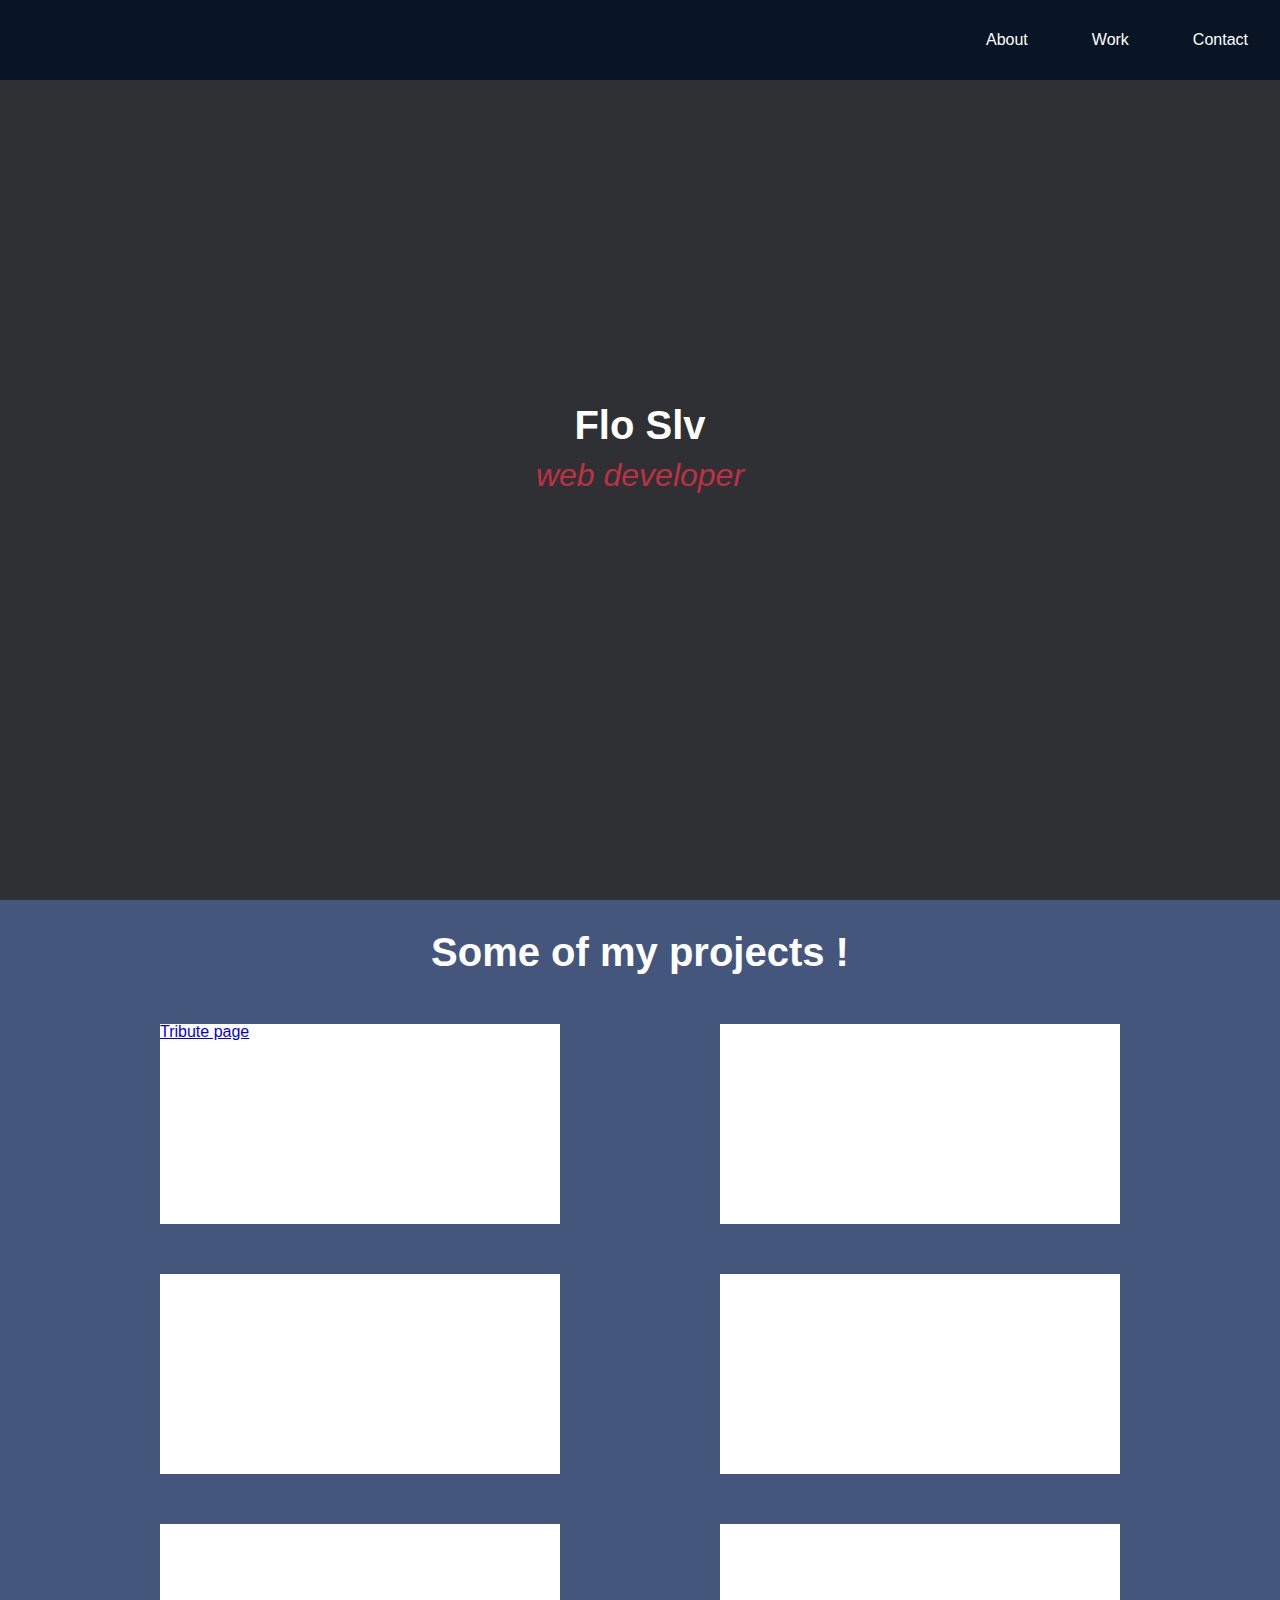
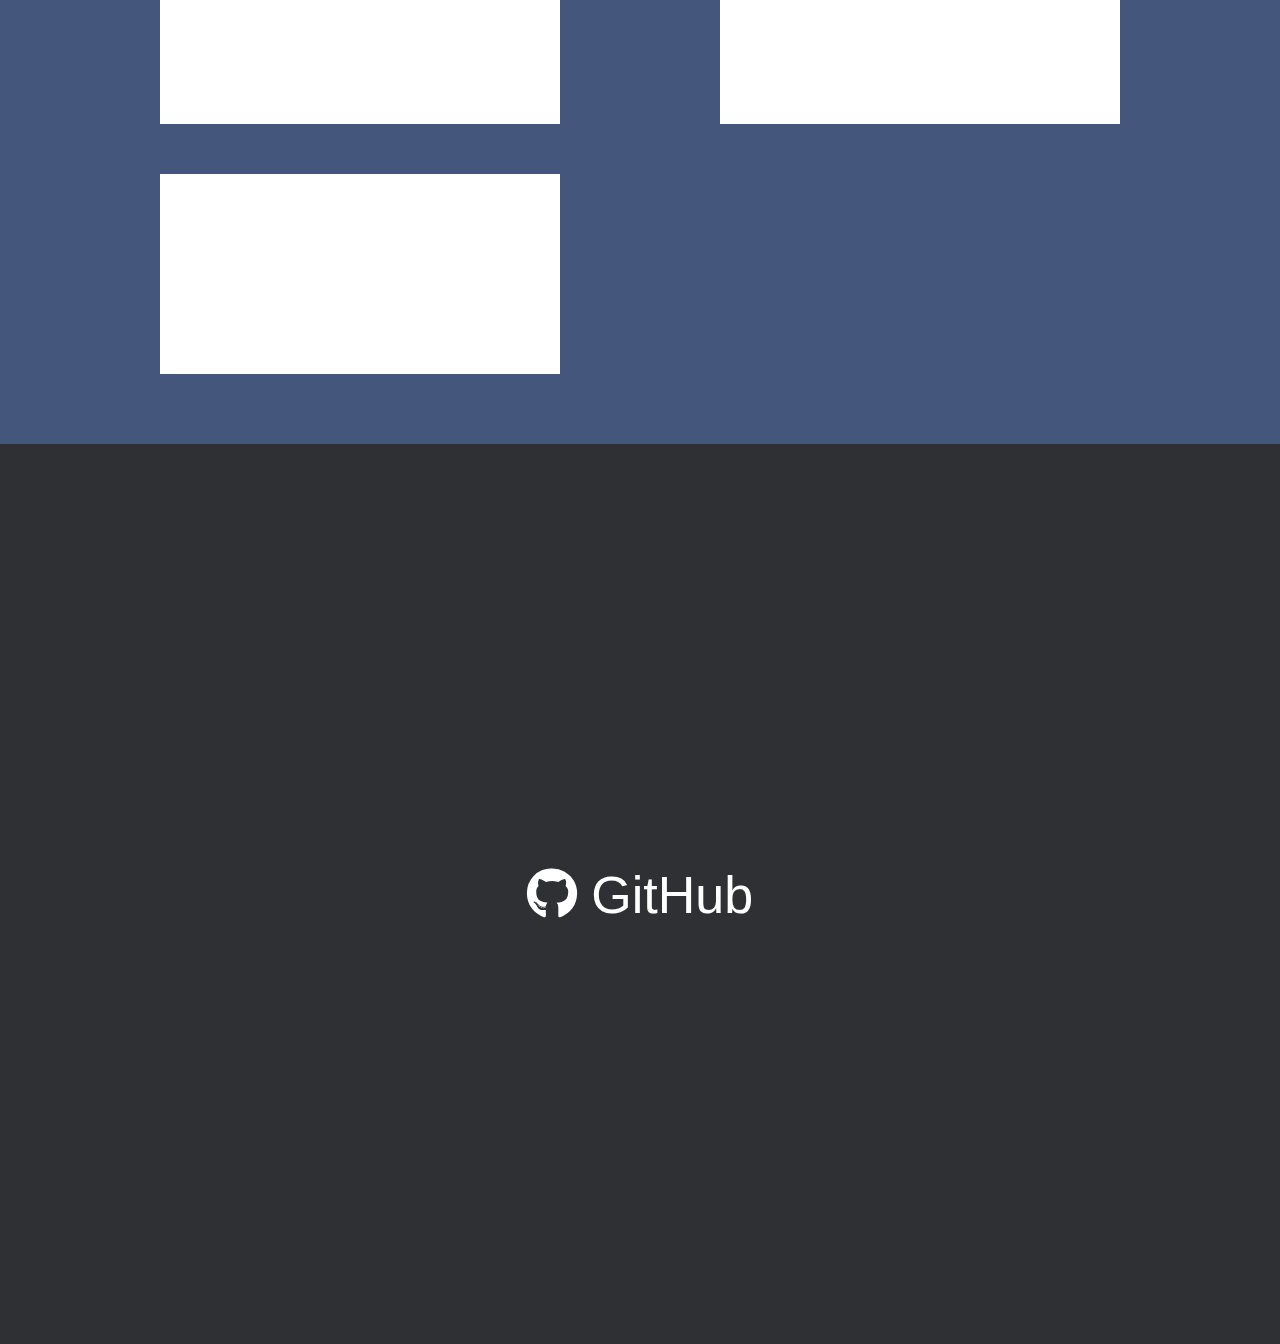
<file: ResponsiveWebDesign/Personal portfolio webpage/index.html>
<!DOCTYPE html>
<html>
    <head>
		<meta charset="UTF-8">
		<link rel="stylesheet" href="index.css">
		<link
			rel="stylesheet"
			href="https://cdnjs.cloudflare.com/ajax/libs/font-awesome/6.1.0/css/all.min.css"
		>
		<title></title>
	</head>

    <body>
		<header id="header">
			<nav id="navbar">
				<ul id="nav-bar-list">
					<li><a class="nav-link" href="#welcome-section">About</a></li>
					<li><a class="nav-link" href="#projects">Work</a></li>
					<li><a class="nav-link" href="#footer">Contact</a></li>
				</ul>
			</nav>
		</header>

		<main id="main">
			<section id="welcome-section">
				<h1>Flo Slv</h1>
				<p><i>web developer</i></p>
			</section>

			<section id="projects">
				<h2 class="project-title">
					Some of my projects !
				</h2>

				<div class="container">
					<div class="project-tile">
						<a
							href="https://codepen.io/Flo-Slv/pen/VwrqvKL"
							target="_blank"
						>
							Tribute page
						</a>
					</div>

					<div class="project-tile">
					</div>

					<div class="project-tile">
					</div>

					<div class="project-tile">
					</div>

					<div class="project-tile">
					</div>

					<div class="project-tile">
					</div>

					<div class="project-tile">
					</div>
				</div>
			</section>
		</main>

		<footer id="footer">
			<p>
				<a
					href="https://github.com/Flo-Slv"
					id="profile-link"
					target="_blank"
				>
					<i class="fa-brands fa-github"></i>
					GitHub
				</a>
			</p>
		</footer>
    </body>
</html>
</file>
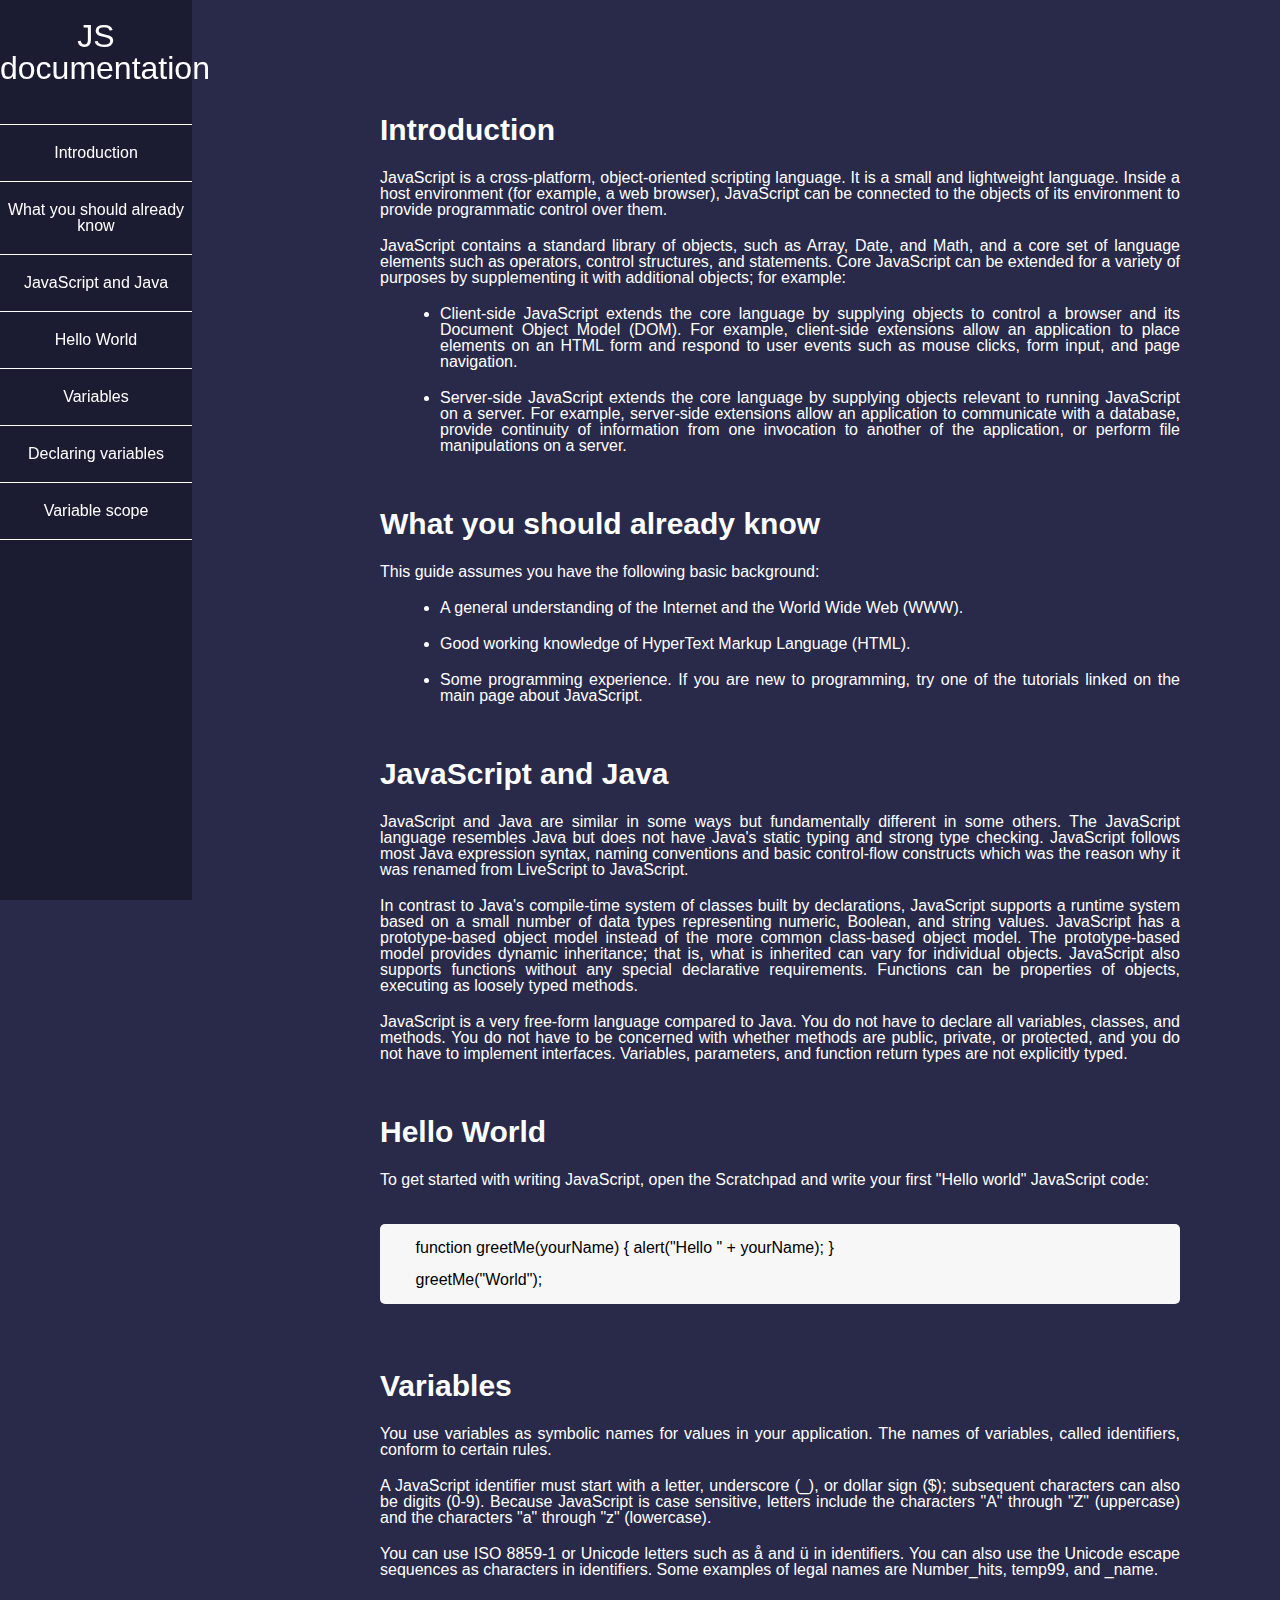
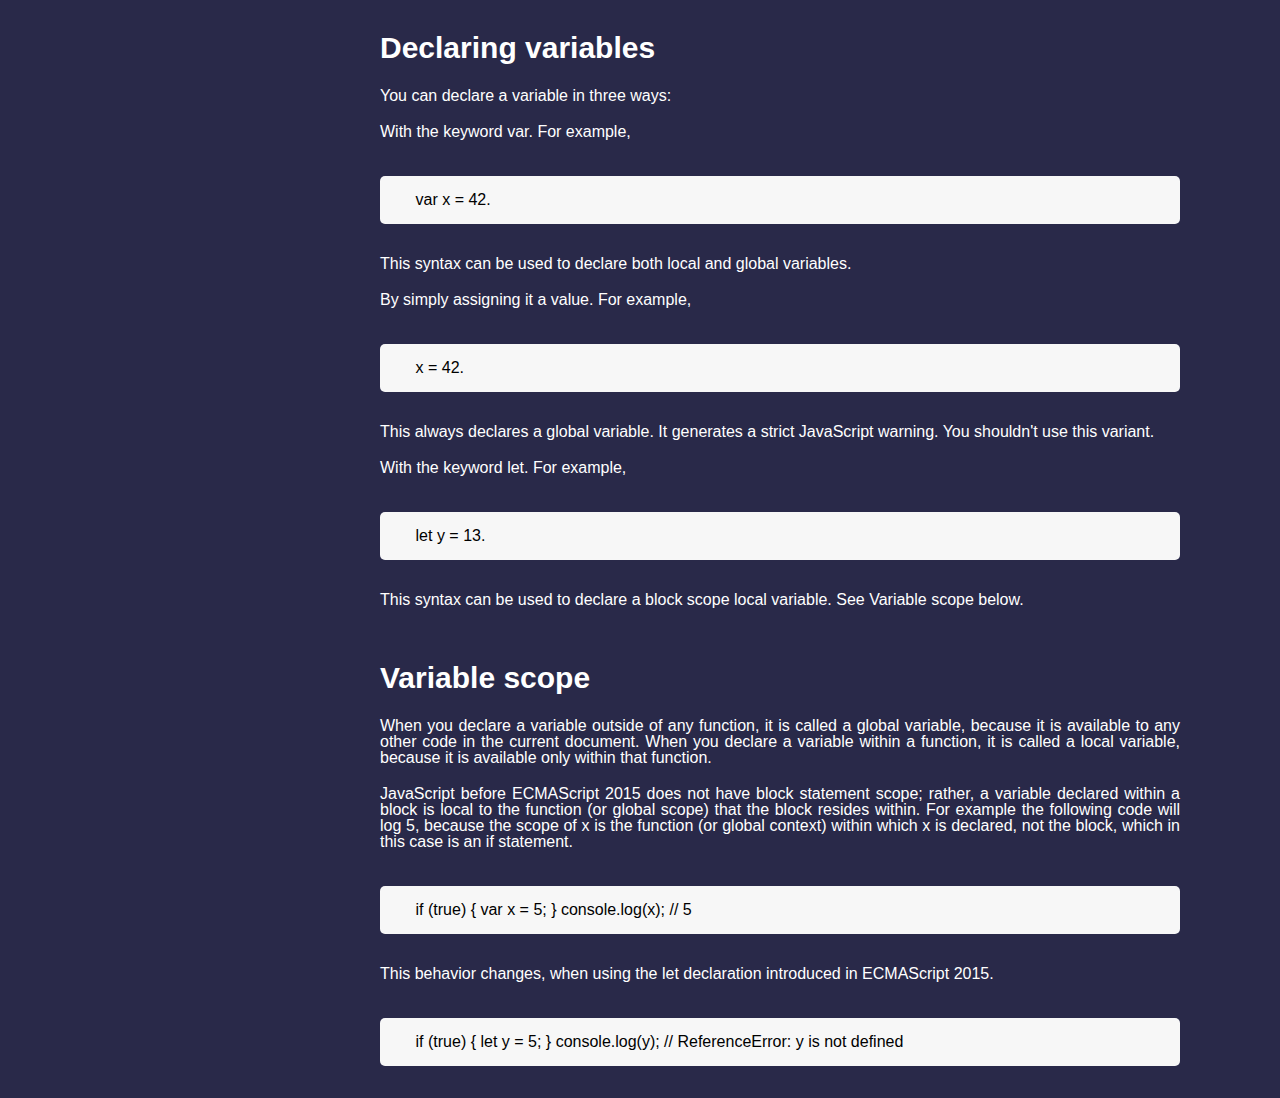
<file: ResponsiveWebDesign/Technical documentation/index.html>
<html>
	<head>
		<meta charset="UTF-8">
		<link rel="stylesheet" href="index.css">
		<title></title>
	</head>

	<body>
		<nav id="navbar">
			<header>JS documentation</header>

			<ul>
				<li>
					<a href="#Introduction" class="nav-link">Introduction</a>
				</li>

				<li>
					<a href="#What_you_should_already_know" class="nav-link">
						What you should already know
					</a>
				</li>

				<li>
					<a href="#JavaScript_and_Java" class="nav-link">JavaScript and Java</a>
				</li>

				<li>
					<a href="#Hello_World" class="nav-link">Hello World</a>
				</li>

				<li>
					<a href="#Variables" class="nav-link">Variables</a>
				</li>

				<li>
					<a href="#Declaring_variables" class="nav-link">Declaring variables</a>
				</li>

				<li>
					<a href="#Variable_scope" class="nav-link">Variable scope</a>
				</li>
			</ul>
		</nav>

		<main id="main-doc">
			<section class="main-section" id="Introduction">
				<header>
					Introduction
				</header>

				<article>
					<p>
					JavaScript is a cross-platform, object-oriented scripting language. It is a small and lightweight language. Inside a host environment (for example, a web browser), JavaScript can be connected to the objects of its environment to provide programmatic control over them.
					</p>

					<p>
					JavaScript contains a standard library of objects, such as Array, Date, and Math, and a core set of language elements such as operators, control structures, and statements. Core JavaScript can be extended for a variety of purposes by supplementing it with additional objects; for example:
					</p>

					<ul>
						<li>
							Client-side JavaScript extends the core language by supplying objects to control a browser and its Document Object Model (DOM). For example, client-side extensions allow an application to place elements on an HTML form and respond to user events such as mouse clicks, form input, and page navigation.
						</li>

						<li>
							Server-side JavaScript extends the core language by supplying objects relevant to running JavaScript on a server. For example, server-side extensions allow an application to communicate with a database, provide continuity of information from one invocation to another of the application, or perform file manipulations on a server.
						</li>
					</ul>
				</article>
			</section>

			<section class="main-section" id="What_you_should_already_know">
				<header>
					What you should already know
				</header>

				<article>
					<p>
					This guide assumes you have the following basic background:
					</p>

					<ul>
						<li>
							A general understanding of the Internet and the World Wide Web (WWW).
						</li>

						<li>
							Good working knowledge of HyperText Markup Language (HTML).
						</li>

						<li>
							Some programming experience. If you are new to programming, try one of the tutorials linked on the main page about JavaScript.
						</li>
					</ul>
				</article>
			</section>

			<section class="main-section" id="JavaScript_and_Java">
				<header>
					JavaScript and Java
				</header>

				<article>
					<p>
					JavaScript and Java are similar in some ways but fundamentally different in some others. The JavaScript language resembles Java but does not have Java's static typing and strong type checking. JavaScript follows most Java expression syntax, naming conventions and basic control-flow constructs which was the reason why it was renamed from LiveScript to JavaScript.
					</p>

					<p>
					In contrast to Java's compile-time system of classes built by declarations, JavaScript supports a runtime system based on a small number of data types representing numeric, Boolean, and string values. JavaScript has a prototype-based object model instead of the more common class-based object model. The prototype-based model provides dynamic inheritance; that is, what is inherited can vary for individual objects. JavaScript also supports functions without any special declarative requirements. Functions can be properties of objects, executing as loosely typed methods.
					</p>

					<p>
					JavaScript is a very free-form language compared to Java. You do not have to declare all variables, classes, and methods. You do not have to be concerned with whether methods are public, private, or protected, and you do not have to implement interfaces. Variables, parameters, and function return types are not explicitly typed.
					</p>
				</article>
			</section>

			<section class="main-section" id="Hello_World">
				<header>
					Hello World
				</header>

				<article>
					<p>
					To get started with writing JavaScript, open the Scratchpad and write your first "Hello world" JavaScript code:
					</p>

					<pre>
						<code>
	function greetMe(yourName) { alert("Hello " + yourName); }

	greetMe("World");
						</code>
					</pre>
				</article>
			</section>

			<section class="main-section" id="Variables">
				<header>
					Variables
				</header>

				<article>
					<p>
					You use variables as symbolic names for values in your application. The names of variables, called identifiers, conform to certain rules.
					</p>

					<p>
					A JavaScript identifier must start with a letter, underscore (_), or dollar sign ($); subsequent characters can also be digits (0-9). Because JavaScript is case sensitive, letters include the characters "A" through "Z" (uppercase) and the characters "a" through "z" (lowercase).
					</p>

					<p>
					You can use ISO 8859-1 or Unicode letters such as å and ü in identifiers. You can also use the Unicode escape sequences as characters in identifiers. Some examples of legal names are Number_hits, temp99, and _name.
					</p>
				</article>
			</section>

			<section class="main-section" id="Declaring_variables">
				<header>
					Declaring variables
				</header>

				<article>
					<p>
					You can declare a variable in three ways:
					</p>

					<p>
					With the keyword var. For example,
					</p>

					<pre>
						<code>
	var x = 42.
						</code>
					</pre>

					<p>
					This syntax can be used to declare both local and global variables.
					</p>

					<p>
					By simply assigning it a value. For example,
					</p>

					<pre>
						<code>
	x = 42.
						</code>
					</pre>

					<p>
					This always declares a global variable. It generates a strict JavaScript warning. You shouldn't use this variant.
					</p>

					<p>
					With the keyword let. For example,
					</p>

					<pre>
						<code>
	let y = 13.
						</code>
					</pre>

					<p>
					This syntax can be used to declare a block scope local variable. See Variable scope below.
					</p>
				</article>
			</section>

			<section class="main-section" id="Variable_scope">
				<header>
					Variable scope
				</header>

				<article>
					<p>
					When you declare a variable outside of any function, it is called a global variable, because it is available to any other code in the current document. When you declare a variable within a function, it is called a local variable, because it is available only within that function.
					</p>

					<p>
					JavaScript before ECMAScript 2015 does not have block statement scope; rather, a variable declared within a block is local to the function (or global scope) that the block resides within. For example the following code will log 5, because the scope of x is the function (or global context) within which x is declared, not the block, which in this case is an if statement.
					</p>

					<pre>
						<code>
	if (true) { var x = 5; } console.log(x); // 5
						</code>
					</pre>

					<p>
					This behavior changes, when using the let declaration introduced in ECMAScript 2015.
					</p>

					<pre>
						<code>
	if (true) { let y = 5; } console.log(y); // ReferenceError: y is not defined
						</code>
					</pre>
				</article>
			</section>
		</main>
	</body>
</html>
</file>
<file: ResponsiveWebDesign/Personal portfolio webpage/index.css>
/* RESET CODE */
html, body, div, span, applet, object, iframe,
h1, h2, h3, h4, h5, h6, p, blockquote, pre,
a, abbr, acronym, address, big, cite, code,
del, dfn, em, img, ins, kbd, q, s, samp,
small, strike, strong, sub, sup, tt, var,
b, u, i, center,
dl, dt, dd, ol, ul, li,
fieldset, form, label, legend,
table, caption, tbody, tfoot, thead, tr, th, td,
article, aside, canvas, details, embed,
figure, figcaption, footer, header, hgroup,
menu, nav, output, ruby, section, summary,
time, mark, audio, video {
	margin: 0;
	padding: 0;
	border: 0;
	font-size: 100%;
	font: inherit;
	vertical-align: baseline;
}

/* HTML5 display-role reset for older browsers */
article, aside, details, figcaption, figure,
footer, header, hgroup, menu, nav, section {
	display: block;
}
body {
	line-height: 1;
}
blockquote, q {
	quotes: none;
}
blockquote:before, blockquote:after,
q:before, q:after {
	content: '';
	content: none;
}
table {
	border-collapse: collapse;
	border-spacing: 0;
}

/* START CSS CODE */
body {
	font-family: 'Poppins', sans-serif;
}

#navbar {
	color: white;
	display: flex;
	justify-content: flex-end;
	background-color: #071525;
	position: fixed;
	top: 0;
	left: 0;
	width: 100%;
}

#navbar ul {
	display: flex;
	list-style: none;
}

#navbar li {
	display: list-item;
}

#navbar a {
	display: block;
	color: white;
	text-decoration: none;
	padding: 2rem;
}

#navbar a:hover {
	background-color: #BE3144;
}

#welcome-section {
	display: flex;
	flex-direction: column;
	justify-content: center;
	align-items: center;
	background-color: #2F3033;
	height: 100vh;
	color: #FFFFFF;
}

#welcome-section h1 {
	font-size: 40px;
	font-weight: bold;
	line-height: 50px;
}

#welcome-section p {
	color: #BE3144;
	font-size: 32px;
	font-style: italic;
	line-height: 50px;
}

#projects {
	background-color: #45567D;
	height: 100%;
	/* height: 100vh; */
}

#projects h2 {
	text-align: center;
	color: #FFFFFF;
	font-size: 40px;
	font-weight: bold;
	padding: 2rem;
}

.container {
	display: flex;
	flex-direction: row;
	justify-content: space-between;
	flex-wrap: wrap;
	width: 960px;
	max-width: 100%;
	padding: 20px;
	margin: 0 auto;
}

.project-tile {
	width: 400px;
	background-color: #FFFFFF;
	height: 200px;
	margin-bottom: 50px;
}

@media (max-width: 960px) {
	.container {
		justify-content: space-around;
	}
}

footer {
	display: flex;
	flex-direction: column;
	justify-content: center;
	align-items: center;
	width: 100%;
	height: 100vh;
	background-color: #2F3033;
}

footer a {
	color: #FFFFFF;
	text-decoration: none;
	font-size: 52px;
}

footer a:hover {
	color: #BE3144;
}
</file>
<file: ResponsiveWebDesign/Technical documentation/index.css>
/* RESET CODE */
html, body, div, span, applet, object, iframe,
h1, h2, h3, h4, h5, h6, p, blockquote, pre,
a, abbr, acronym, address, big, cite, code,
del, dfn, em, img, ins, kbd, q, s, samp,
small, strike, strong, sub, sup, tt, var,
b, u, i, center,
dl, dt, dd, ol, ul, li,
fieldset, form, label, legend,
table, caption, tbody, tfoot, thead, tr, th, td,
article, aside, canvas, details, embed, 
figure, figcaption, footer, header, hgroup, 
menu, nav, output, ruby, section, summary,
time, mark, audio, video {
	margin: 0;
	padding: 0;
	border: 0;
	font-size: 100%;
	font: inherit;
	vertical-align: baseline;
}

/* HTML5 display-role reset for older browsers */
article, aside, details, figcaption, figure, 
footer, header, hgroup, menu, nav, section {
	display: block;
}
body {
	line-height: 1;
}
blockquote, q {
	quotes: none;
}
blockquote:before, blockquote:after,
	q:before, q:after {
	content: '';
	content: none;
}
table {
	border-collapse: collapse;
	border-spacing: 0;
}

/* START CSS CODE */
body {
	font-family: 'Poppins', sans-serif;
	background-color: #292949;
}

#navbar {
	position: fixed;
	left: 0;
	top: 0;
	height: 100%;
	width: 15%;
	background-color: #1B1B32;
	color: #FFFFFF;
}

nav header {
	font-size: 32px;
	margin-top: 20px;
	padding-bottom: 20px;
	text-align: center;
}

nav li {
	border-bottom: 1px solid #FFFFFF;
	text-align: center;
}

nav li:first-child {
	margin-top: 20px;
	border-top: 1px solid #FFFFFF;
}

nav a {
	padding-bottom: 20px;
	padding-top: 20px;
	display: block;
	color: #FFFFFF;
	text-decoration: none;
}

nav a:hover {
	font-weight: bold;
	background-color: #292949;
}

main {
	margin-top: 80px;
	margin-left: 380px;
	margin-right: 100px;
	color: #FFFFFF;
}

main header {
	font-size: 30px;
	font-weight: bold;
	padding-bottom: 25px;
	padding-top: 35px;
}

main p {
	padding-bottom: 20px;
	text-align: justify;
}

main li {
	margin-left: 60px;
	text-align: justify;
	padding-bottom: 20px;
}

main pre code {
	display: block;
	background-color: #F7F7F7;
	color: #000000;
	margin-left: 0;
	border-radius: 5px;
}

@media (max-width: 960px) {
	#navbar {
		width: 12%;
		background-color: #1B1B32;
	}
}
</file>
